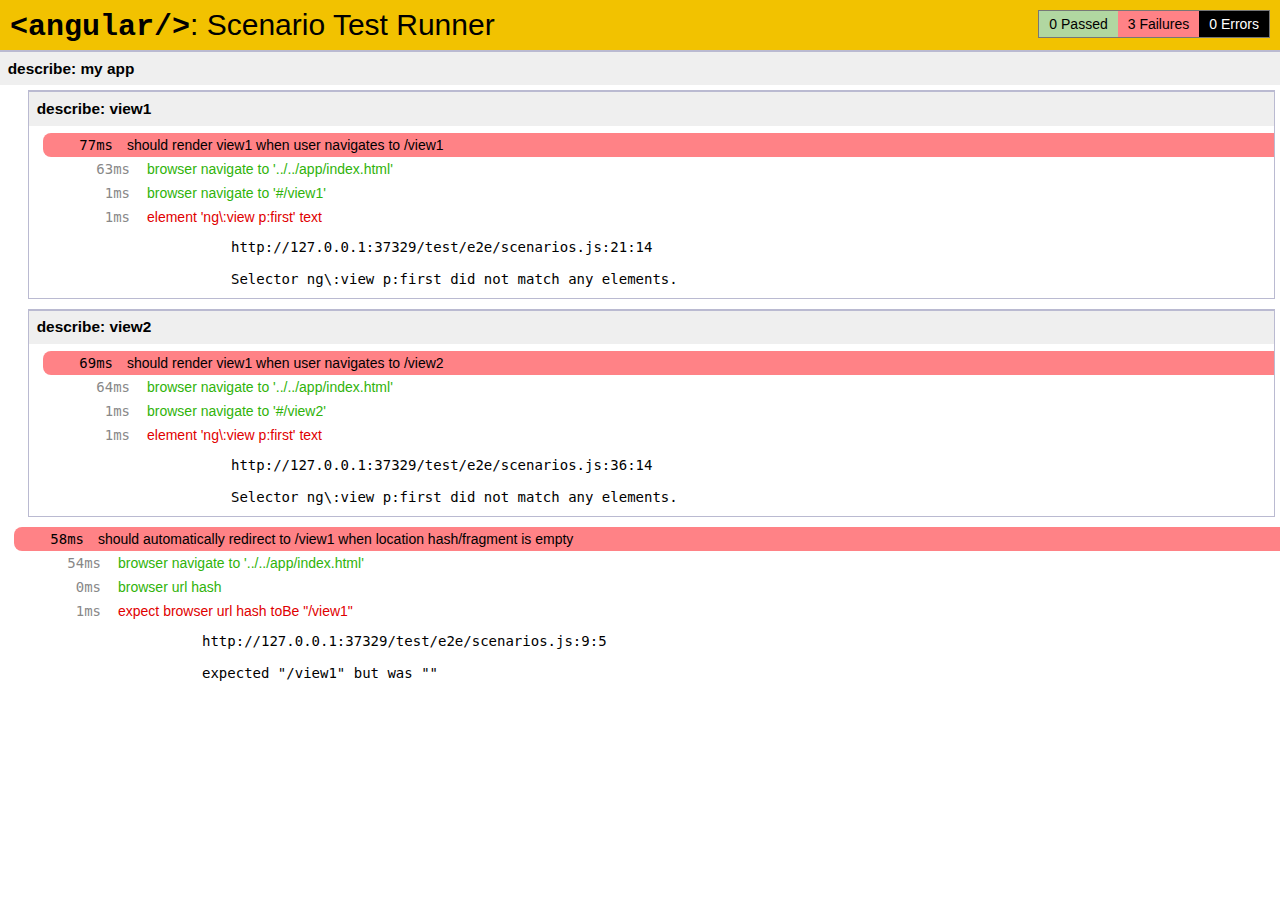
<file: test/e2e/runner.html>
<!doctype html">
<html lang="en">
  <head>
    <title>End2end Test Runner</title>
    <script src="../lib/angular/angular-scenario.js" ng:autotest></script>
    <script src="scenarios.js"></script>
  </head>
  <body>
  </body>
</html>
</file>
